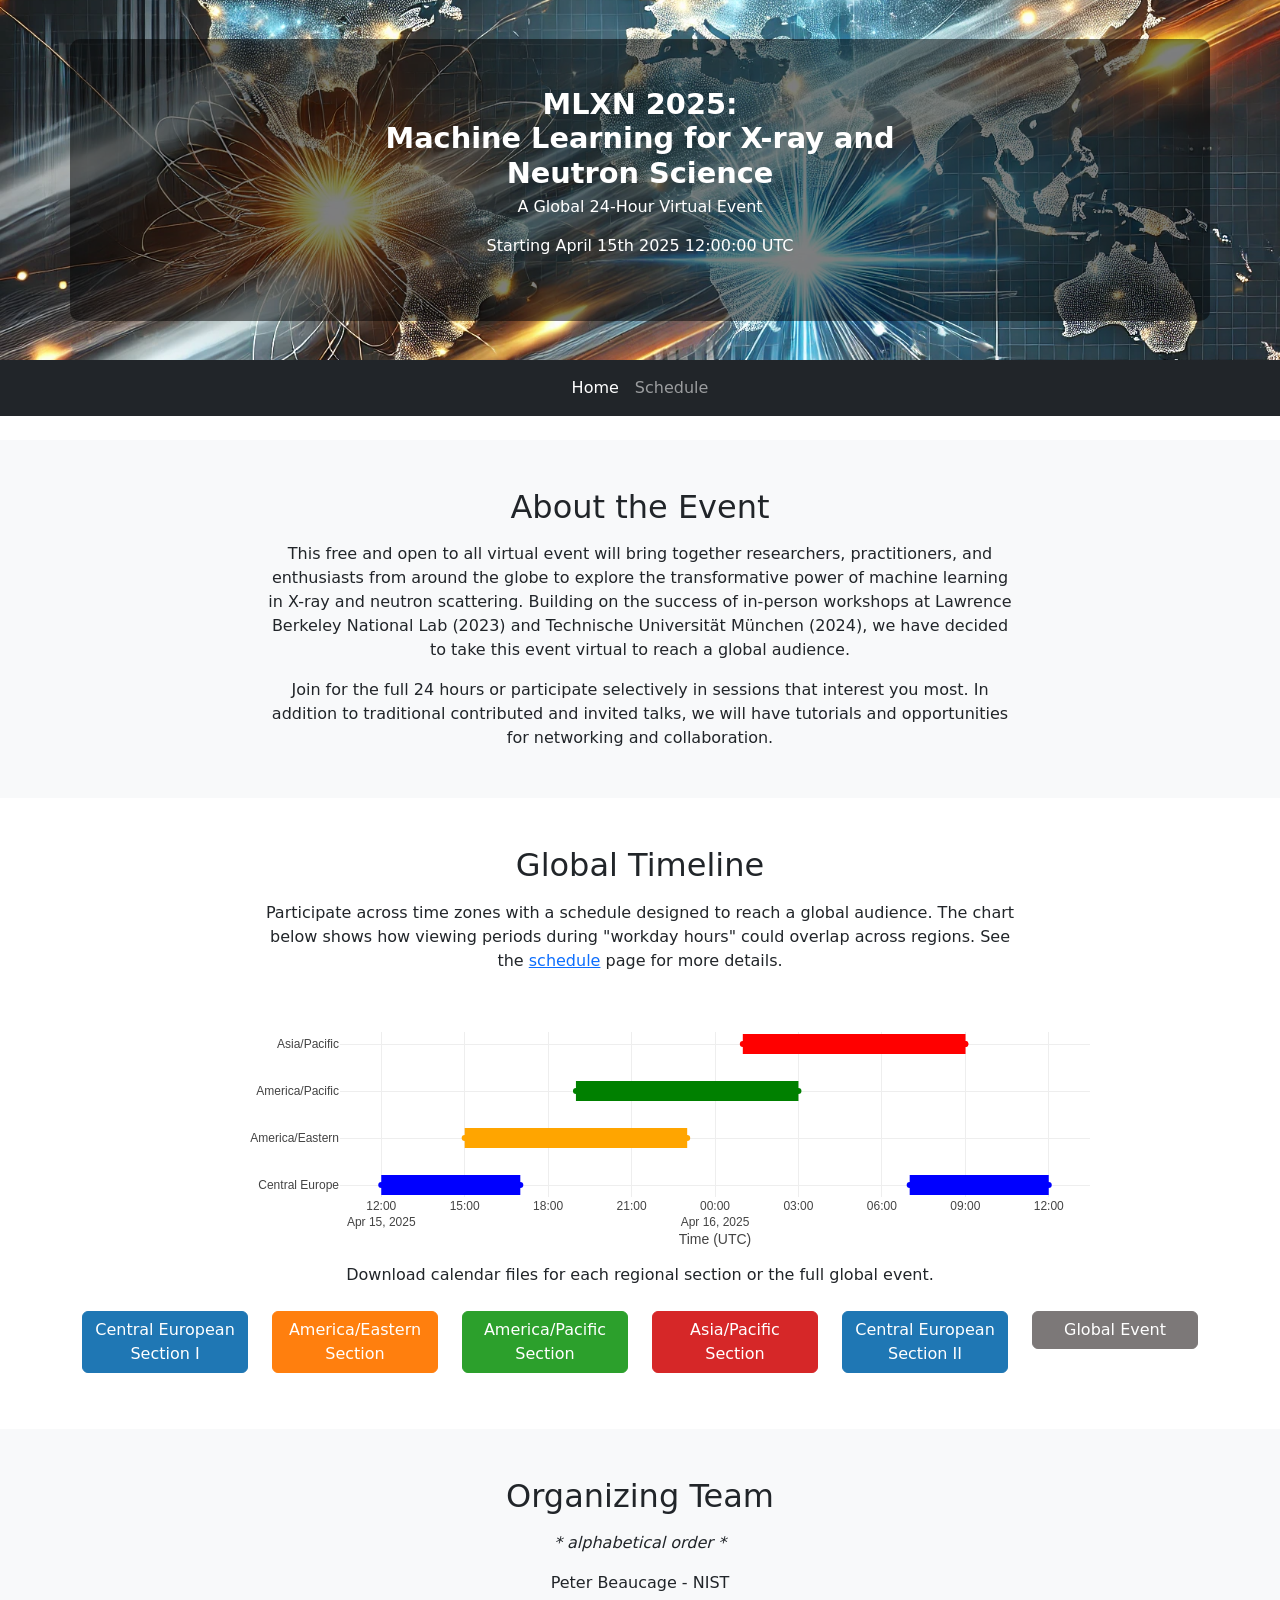
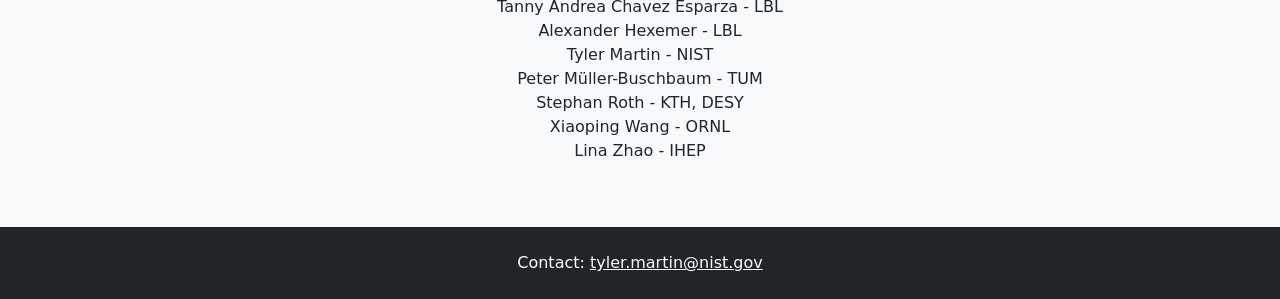
<file: index.html>
<!DOCTYPE html>
<html lang="en">
<head>
    <meta charset="UTF-8">
    <meta name="viewport" content="width=device-width, initial-scale=1.0">
    <title>MLXN 2025 Symposium</title>

    <link href="https://cdn.jsdelivr.net/npm/bootstrap@5.3.2/dist/css/bootstrap.min.css" rel="stylesheet">
    <link href="styles.css" rel="stylesheet">
    <script defer src="scripts.js"></script>
    <script src="https://cdn.plot.ly/plotly-latest.min.js"></script>

    <!-- NIST Footer -->
   <link rel="stylesheet" href="https://pages.nist.gov/nist-header-footer/css/nist-combined.css">
   <script src="https://pages.nist.gov/nist-header-footer/js/nist-header-footer.js" type="text/javascript" defer="defer"></script>

    <!-- NIST Leave Notice -->
    <script type="text/javascript" src="https://code.jquery.com/jquery-1.12.4.min.js"></script>
    <script type="text/javascript" src="https://pages.nist.gov/leaveNotice/js/jquery.leaveNotice-nist.min.js"></script>
    <link rel="stylesheet" type="text/css" href="https://pages.nist.gov/leaveNotice/css/jquery.leaveNotice.css" />


    <script type="text/javascript">
        $(function(){
         $('a[rel=external]').leaveNotice();
        });
    </script>
</head>
<body>

    <!--
    <div class="alert alert-warning text-center mb-0" role="alert">
        This website is in development. All details are subject to change.
    </div>
    -->

    <!-- Hero Section -->
    <header class="hero d-flex flex-column justify-content-center align-items-center text-center">
        <div class="container text-white py-5">
            <h1 class="display-4 fw-bold">MLXN 2025:<br/> Machine Learning for X-ray and <br/> Neutron Science</h1>
            <p class="lead">A Global 24-Hour Virtual Event</p>
            <p class="lead">Starting April 15th 2025 12:00:00 UTC</p>
            <!-- <a href="https://forms.gle/H5YNSt72dLBRPrXT7" rel="external" class="btn btn-primary btn-lg mt-3">Register Now</a> -->
            <!-- <a href="https://forms.gle/bDFXMEPGEKgv2yoD7" rel="external" class="btn btn-primary btn-lg mt-3">Submit a Talk</a> -->

        </div>
    </header>

    <!-- Navigation Bar -->
    <nav class="navbar navbar-expand-lg navbar-dark bg-dark mb-4">
        <div class="container">
            <button class="navbar-toggler" type="button" data-bs-toggle="collapse" data-bs-target="#navbarNav" aria-controls="navbarNav" aria-expanded="false" aria-label="Toggle navigation">
                <span class="navbar-toggler-icon"></span>
            </button>
            <div class="collapse navbar-collapse justify-content-center" id="navbarNav">
                <ul class="navbar-nav">
                    <li class="nav-item">
                        <a class="nav-link active" href="index.html">Home</a>
                    </li>
                    <li class="nav-item">
                        <a class="nav-link" href="schedule.html">Schedule</a>
                    </li>
                    <!-- <li class="nav-item">
                        <a class="nav-link" href="https://forms.gle/H5YNSt72dLBRPrXT7" rel="external">Meeting Registration</a>
                    </li>
                    <li class="nav-item">
                        <a class="nav-link" href="https://forms.gle/bDFXMEPGEKgv2yoD7" rel="external">Talk Submission</a>
                    </li> -->
                </ul>
            </div>
        </div>
    </nav>

    <!-- Connection Information Banner -->
    <!--
    <div class="alert alert-info text-center mb-4" role="alert">
        <div class="d-flex align-items-center justify-content-center">
            <svg xmlns="http://www.w3.org/2000/svg" width="24" height="24" fill="currentColor" class="bi bi-info-circle-fill flex-shrink-0 me-2" viewBox="0 0 16 16">
                <path d="M8 16A8 8 0 1 0 8 0a8 8 0 0 0 0 16zm.93-9.412-1 4.705c-.07.34.029.533.304.533.194 0 .487-.07.686-.246l-.088.416c-.287.346-.92.598-1.465.598-.703 0-1.002-.422-.808-1.319l.738-3.468c.064-.293.006-.399-.287-.47l-.451-.081.082-.381 2.29-.287zM8 5.5a1 1 0 1 1 0-2 1 1 0 0 1 0 2z"/>
            </svg>
            <div>
                <strong>Connection information</strong> was distributed to all registered participants. Please contact <a href="mailto:tyler.martin@nist.gov">tyler.martin@nist.gov</a> if you did not receive the email.
            </div>
        </div>
    </div>
    -->

    <!-- About Section -->
    <section id="about" class="py-5 bg-light">
        <div class="container text-center">
            <h2>About the Event</h2>
            <p class="mt-3">
                This free and open to all virtual event will bring together researchers, practitioners, and enthusiasts
                from around the globe to explore the transformative power of machine learning in X-ray and neutron
                scattering. Building on the success of in-person workshops at Lawrence Berkeley National Lab (2023)
                and Technische Universität München (2024), we have decided to take this event virtual to reach a global
                audience.
            </p>
            <p class="mt-3">
                Join for the full 24 hours or participate selectively in sessions that interest you most. In
                addition to traditional contributed and invited talks, we will have tutorials and opportunities for
                networking and collaboration.
            </p>
        </div>
    </section>

    <!-- Global Timeline Section -->
    <section id="timeline" class="py-5">
        <div class="container text-center">
            <h2>Global Timeline</h2>
            <p class="mt-3">
                Participate across time zones with a schedule designed to reach a global audience.
                The chart below shows how viewing periods during "workday hours" could overlap across regions.
                See the <a href="schedule.html">schedule</a> page for more details.
            </p>
            <div id="gantt-chart" class="mt-4"></div>

            <p class="mt-3">
                Download calendar files for each regional section or the full global event.
            </p>
            <div class="row justify-content-center mt-4">
                <div class="col-6 col-md-4 col-lg-2 mb-2">
                    <a href="MLXN25-CET1.ics" download="MLXN25-CET1.ics" class="btn btn-primary w-100" style="background-color: #1f77b4; border-color: #1f77b4;">Central European Section I</a>
                </div>
                <div class="col-6 col-md-4 col-lg-2 mb-2">
                    <a href="MLXN25-EDT.ics" download="MLXN25-EDT.ics" class="btn btn-primary w-100" style="background-color: #ff7f0e; border-color: #ff7f0e;">America/Eastern Section</a>
                </div>
                <div class="col-6 col-md-4 col-lg-2 mb-2">
                    <a href="MLXN25-PDT.ics" download="MLXN25-PDT.ics" class="btn btn-primary w-100" style="background-color: #2ca02c; border-color: #2ca02c;">America/Pacific Section</a>
                </div>
                <div class="col-6 col-md-4 col-lg-2 mb-2">
                    <a href="MLXN25-APA.ics" download="MLXN25-APA.ics" class="btn btn-primary w-100" style="background-color: #d62728; border-color: #d62728;">Asia/Pacific Section</a>
                </div>
                <div class="col-6 col-md-4 col-lg-2 mb-2">
                    <a href="MLXN25-CET2.ics" download="MLXN25-CET1.ics" class="btn btn-primary w-100" style="background-color: #1f77b4; border-color: #1f77b4;">Central European Section II</a>
                </div>
                <div class="col-6 col-md-4 col-lg-2 mb-2">
                    <a href="MLXN25.ics" download="MLXN25.ics" class="btn btn-primary w-100" style="background-color: #7c7878; border-color: #7c7878;">Global Event</a>
                </div>
            </div>
        </div>
    </section>

    <!-- Organizing Team Section -->
    <section id="organizing-team" class="py-5 bg-light">
        <div class="container text-center">
            <h2>Organizing Team</h2>
            <p class="mt-3"><em>* alphabetical order *</em></p>
            <ul class="list-unstyled mt-3">
                <li>Peter Beaucage - NIST</li>
                <li>Tanny Andrea Chavez Esparza - LBL</li>
                <li>Alexander Hexemer - LBL</li>
                <li>Tyler Martin - NIST</li>
                <li>Peter Müller-Buschbaum - TUM</li>
                <li>Stephan Roth - KTH, DESY</li>
                <li>Xiaoping Wang - ORNL</li>
                <li>Lina Zhao - IHEP</li>
            </ul>
        </div>
    </section>

    <!-- Footer -->
    <footer class="py-4 bg-dark text-white text-center">
        <p>Contact: <a href="mailto:tyler.martin@nist.gov" class="text-light">tyler.martin@nist.gov</a></p>
    </footer>

    <script src="https://cdn.jsdelivr.net/npm/bootstrap@5.3.2/dist/js/bootstrap.bundle.min.js"></script>
</body>
</html>
</file>
<file: styles.css>
/* Hero Section */
.hero {
    position: relative;
    background: url('header-image-small.png') no-repeat center top/cover;
    background-position: center 30%; /* Focus on the top 30% of the image */
    height: 40vh;
    display: flex;
    justify-content: center;
    align-items: center;
    text-align: center;
    padding: 20px;
    overflow: hidden; /* Ensure the image doesn't overflow */
}

.hero .container {
    background: rgba(0, 0, 0, 0.5);
    padding: 15px;
    border-radius: 10px;
    width: 100%;
}

.hero h1 {
    font-size: 1.8em;
    margin: 0;
}

.hero p {
    font-size: 1em;
    margin: 5px 0 15px;
    max-width: none;
}

p {
    max-width: 750px;
    margin: 0 auto;
}

/* Buttons */
button {
    padding: 10px 20px;
    border: none;
    border-radius: 5px;
    cursor: pointer;
    font-size: 16px;
}

.btn-primary {
    background: #0080ff;
    color: white;
}

.btn-primary:hover {
    background: #0056b3;
}

.btn-secondary {
    background: #ddd;
    color: #333;
}

.btn-secondary:hover {
    background: #bbb;
}

#gantt-chart {
    margin: 0 auto;
    max-width: 900px; /* Make the chart responsive */
}

/* Responsive adjustments */
@media (max-width: 576px) {
    .hero {
        height: auto;
        padding: 30px 20px;
    }

    .hero h1 {
        font-size: 1.5em;
    }

    .hero p {
        font-size: 0.9em;
    }

    .btn-primary, .btn-secondary {
        font-size: 14px;
        padding: 8px 16px;
    }

    .container {
        padding: 10px;
    }
    
    /* Improved mobile schedule layout */
    .schedule-container {
        height: 50vh; /* Reduce height on mobile for better usability */
        margin-bottom: 20px; /* Add spacing between table and details pane */
        -webkit-overflow-scrolling: touch; /* Smooth scrolling on iOS */
    }
    
    .event-details {
        height: auto; /* Let it take natural height on mobile */
        max-height: 75vh; /* Limit maximum height but give more space */
        margin-top: 30px; /* Add more spacing from the table */
    }
    
    .event-details-scroll {
        max-height: calc(50vh - 56px); /* Adjust for mobile */
        -webkit-overflow-scrolling: touch; /* Smooth scrolling on iOS */
    }
    
    #scheduleTable td {
        padding: 10px 8px; /* Reduce padding on mobile for more content space */
    }
    
    /* Make table more touch-friendly */
    .event-row {
        padding: 12px 0;
    }
    
    /* Improve visibility of active row on mobile */
    #scheduleTable tbody tr.active {
        background-color: rgba(13, 110, 253, 0.2); /* More visible highlight */
    }
    
    /* Fix for PDF export button and region indicators on mobile */
    .card-header .d-flex {
        flex-direction: column;
        align-items: flex-start !important;
    }
    
    #exportPdf {
        margin-top: 12px;
        align-self: flex-start;
    }
    
    /* Region indicators spacing on mobile */
    .region-indicator + span {
        white-space: nowrap;
    }
    
    #scheduleTable tbody tr {
        min-height: 50px; /* Ensure touch targets are large enough */
    }
}

.schedule-container {
    height: 80vh;
    overflow-y: auto;
}
.event-details {
    position: sticky;
    top: 0;
    height: 80vh;
}
.event-details .card {
    display: flex;
    flex-direction: column;
    height: 100%;
}
.event-details-scroll {
    overflow-y: auto;
    max-height: calc(80vh - 56px); /* Subtract the header height */
}
.event-row {
    cursor: pointer;
    transition: background-color 0.2s;
}
.event-row:hover {
    background-color: #f8f9fa;
}
.event-row.active {
    background-color: #e9ecef;
}
.event-details-card {
    display: none;
}
.event-details-card.show {
    display: block;
}
.time-cell {
    display: flex;
    align-items: center;
}
.combined-time {
    white-space: nowrap;
}
.utc-time {
    display: block;
    font-weight: bold;
}
.local-time {
    display: block;
    color: #666;
    font-size: 0.85em;
    margin-top: 2px;
}

#scheduleTable {
    border-collapse: separate;
    border-spacing: 0;
}

#scheduleTable thead th {
    background-color: #f8f9fa;
    border-bottom: 2px solid #dee2e6;
    position: sticky;
    top: 0;
    z-index: 10;
    padding: 12px 15px;
    font-weight: 600;
}

#scheduleTable tbody tr {
    transition: all 0.2s ease;
    border-left: 3px solid transparent;
}

#scheduleTable tbody tr:hover {
    background-color: rgba(13, 110, 253, 0.05);
    border-left: 3px solid #0d6efd;
}

#scheduleTable tbody tr.active {
    background-color: rgba(13, 110, 253, 0.1);
    border-left: 3px solid #0d6efd;
}

#scheduleTable td {
    padding: 12px 15px;
    vertical-align: middle;
}

.card {
    border: none;
    box-shadow: 0 4px 6px rgba(0, 0, 0, 0.1);
    border-radius: 8px;
    overflow: hidden;
}

.card-header {
    background-color: #f8f9fa;
    border-bottom: 1px solid rgba(0, 0, 0, 0.05);
    padding: 15px 20px;
}

.card-body {
    padding: 20px;
}

/* Region indicators */
.region-indicators {
    display: flex;
    gap: 5px;
}

.region-indicator {
    display: inline-block;
    width: 12px;
    height: 12px;
    border-radius: 50%;
    margin-right: 5px; /* Increased spacing */
}

.region-europe {
    background-color: #1f77b4;
}
.region-eastern {
    background-color: #ff7f0e;
}
.region-western {
    background-color: #2ca02c;
}
.region-asia {
    background-color: #d62728;
}

/* Event details styling */
.event-details-card {
    opacity: 0;
    transform: translateY(10px);
    transition: all 0.3s ease;
}

.event-details-card.show {
    opacity: 1;
    transform: translateY(0);
}

#eventTags .badge {
    font-weight: 500;
    padding: 6px 10px;
    border-radius: 4px;
    margin-bottom: 8px;
}

#eventTitle {
    font-weight: 600;
    line-height: 1.3;
    font-size: 1.4rem;
}

.schedule-container {
    border-radius: 8px;
    overflow: hidden;
}

/* Scrollbar styling */
::-webkit-scrollbar {
    width: 8px;
    height: 8px;
}

::-webkit-scrollbar-track {
    background: #f1f1f1;
    border-radius: 10px;
}

::-webkit-scrollbar-thumb {
    background: #c1c1c1;
    border-radius: 10px;
}

::-webkit-scrollbar-thumb:hover {
    background: #a8a8a8;
}

/* Alert styling */
.alert {
    border-radius: 8px;
    border: none;
    box-shadow: 0 2px 4px rgba(0, 0, 0, 0.05);
}
</file>
